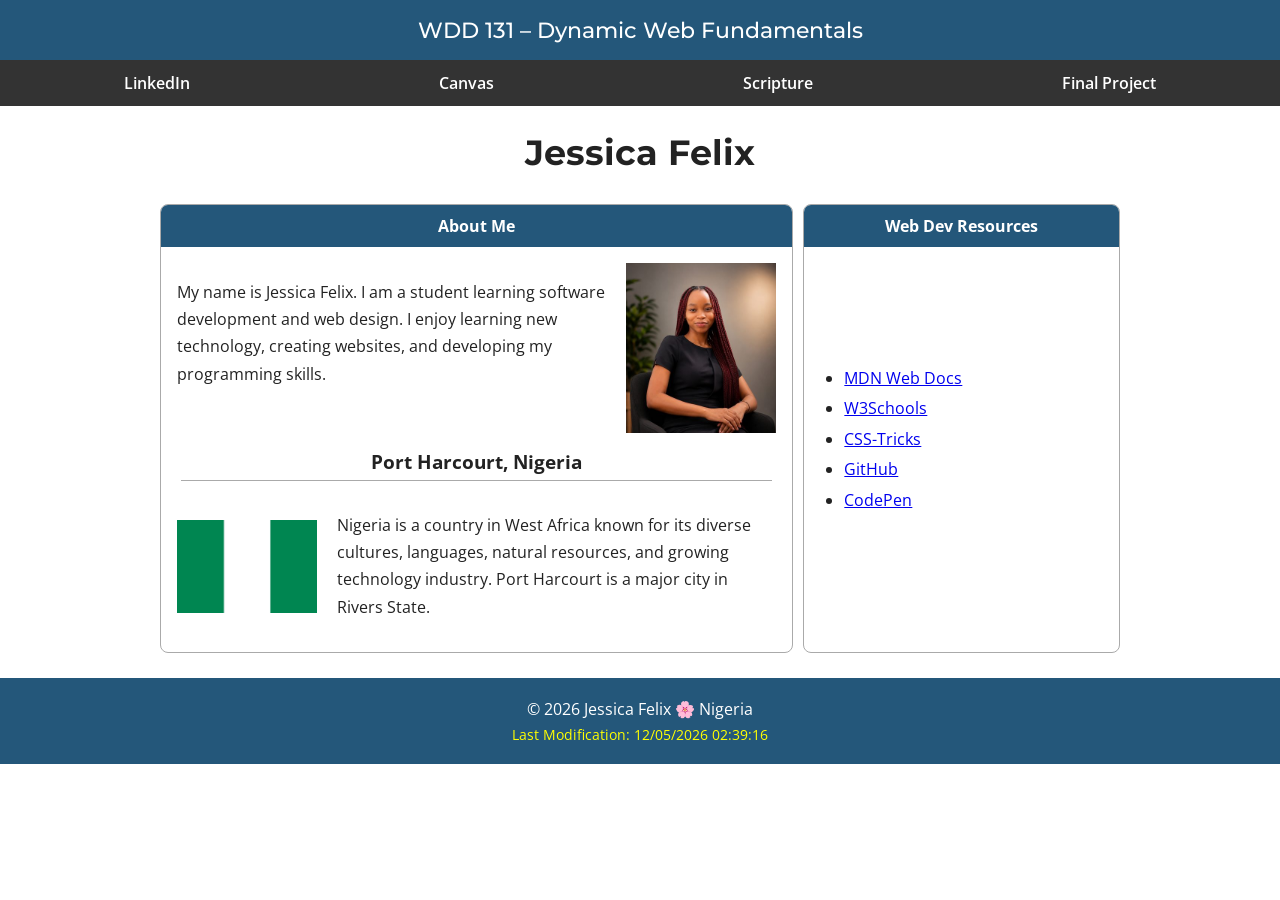
<file: index.html>
<!DOCTYPE html>
<html lang="en">
<head>
    <meta charset="UTF-8">
    <meta name="viewport" content="width=device-width, initial-scale=1.0">

    <title>WDD 131 – Dynamic Web Fundamentals – Jessica Felix</title>

    <meta name="description"
        content="WDD 131 – Dynamic Web Fundamentals – Jessica Felix. A home page featuring information about me, my interests, and useful web development resources.">

    <meta name="author" content="Jessica Felix">

    <link rel="preconnect" href="https://fonts.googleapis.com">
<link rel="preconnect" href="https://fonts.gstatic.com" crossorigin>

<link href="https://fonts.googleapis.com/css2?family=Montserrat:wght@400;500;600;700&family=Open+Sans:wght@400;600&display=swap" rel="stylesheet">

<link rel="stylesheet" href="styles/base.css">

<script src="scripts/getdates.js" defer></script>
</head>

<body>

    <header>
        <span id="course-title">WDD 131 – Dynamic Web Fundamentals</span>

        <nav>
            <a href="#">LinkedIn</a>
            <a href="https://byupw.instructure.com/">Canvas</a>
            <a href="https://www.churchofjesuschrist.org/study/scriptures">
                Scripture
            </a>
            <a href="#">Final Project</a>
        </nav>
    </header>

    <main>

        <h1>Jessica Felix</h1>

        <section class="card">
            <h2>About Me</h2>

            <div class="about-content">
                <p>
                    My name is Jessica Felix. I am a student learning
                    software development and web design. I enjoy learning
                    new technology, creating websites, and developing my
                    programming skills.
                </p>

                <img src="images/profile.jpg" alt="Jessica Felix">
            </div>

            <h3>Port Harcourt, Nigeria</h3>

            <div class="location-content">
                <img src="images/nigeria-flag.jpg" alt="Flag of Nigeria">

                <p>
                    Nigeria is a country in West Africa known for its
                    diverse cultures, languages, natural resources, and
                    growing technology industry. Port Harcourt is a major
                    city in Rivers State.
                </p>
            </div>
        </section>

        <section class="card">
            <h2>Web Dev Resources</h2>

            <ul>
                <li>
                    <a href="https://developer.mozilla.org/">
                        MDN Web Docs
                    </a>
                </li>

                <li>
                    <a href="https://www.w3schools.com/">
                        W3Schools
                    </a>
                </li>

                <li>
                    <a href="https://css-tricks.com/">
                        CSS-Tricks
                    </a>
                </li>

                <li>
                    <a href="https://github.com/">
                        GitHub
                    </a>
                </li>

                <li>
                    <a href="https://codepen.io/">
                        CodePen
                    </a>
                </li>
            </ul>
        </section>

    </main>

    <footer>
        <p>
            © <span id="currentyear"></span> Jessica Felix
            🌸 Nigeria
        </p>

        <p id="lastModified"></p>
    </footer>

</body>
</html>
</file>
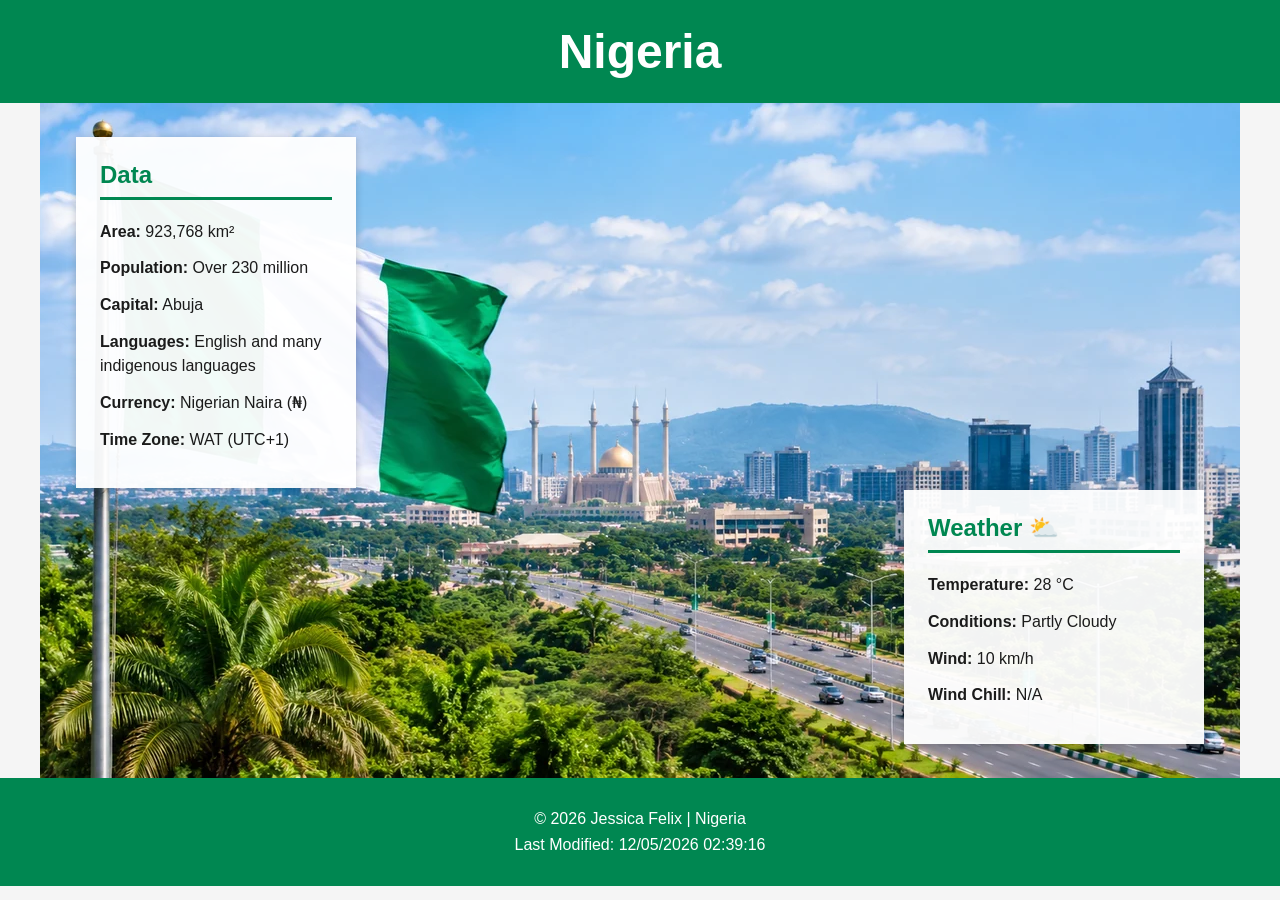
<file: place.html>
<!DOCTYPE html>
<html lang="en">
<head>
    <meta charset="UTF-8">
    <meta name="viewport" content="width=device-width, initial-scale=1.0">

    <meta name="description" content="Learn about Nigeria, its geography, culture, and weather.">
    <meta name="author" content="Jessica Felix">

    <title>Nigeria | WDD 131</title>

    <link rel="stylesheet" href="styles/place.css">
    <script src="scripts/place.js" defer></script>
</head>

<body>

    <header>
        <h1>Nigeria</h1>
    </header>

    <main>

        <section class="hero">
            <picture>
                <source media="(max-width: 600px)" srcset="images/nigeria-small.webp">
                <img src="images/nigeria-large.webp"
                     alt="Beautiful landscape in Nigeria"
                     width="1200"
                     height="800">
            </picture>
        </section>

        <section class="data">
            <h2>Data</h2>

            <div class="data-content">
                <p><strong>Area:</strong> 923,768 km²</p>
                <p><strong>Population:</strong> Over 230 million</p>
                <p><strong>Capital:</strong> Abuja</p>
                <p><strong>Languages:</strong> English and many indigenous languages</p>
                <p><strong>Currency:</strong> Nigerian Naira (₦)</p>
                <p><strong>Time Zone:</strong> WAT (UTC+1)</p>
            </div>
        </section>

        <section class="weather">
            <h2>Weather</h2>

            <img class="weather-icon"
                 src="images/weather.svg"
                 alt="Partly cloudy weather">

            <div class="weather-content">
                <p><strong>Temperature:</strong> <span id="temperature">28</span> °C</p>
                <p><strong>Conditions:</strong> Partly Cloudy</p>
                <p><strong>Wind:</strong> <span id="wind-speed">10</span> km/h</p>
                <p><strong>Wind Chill:</strong> <span id="wind-chill">N/A</span></p>
            </div>
        </section>

    </main>

    <footer>
        <p>
            © <span id="currentyear"></span> Jessica Felix | Nigeria
        </p>

        <p>
            Last Modified: <span id="lastModified"></span>
        </p>
    </footer>

</body>
</html>
</file>
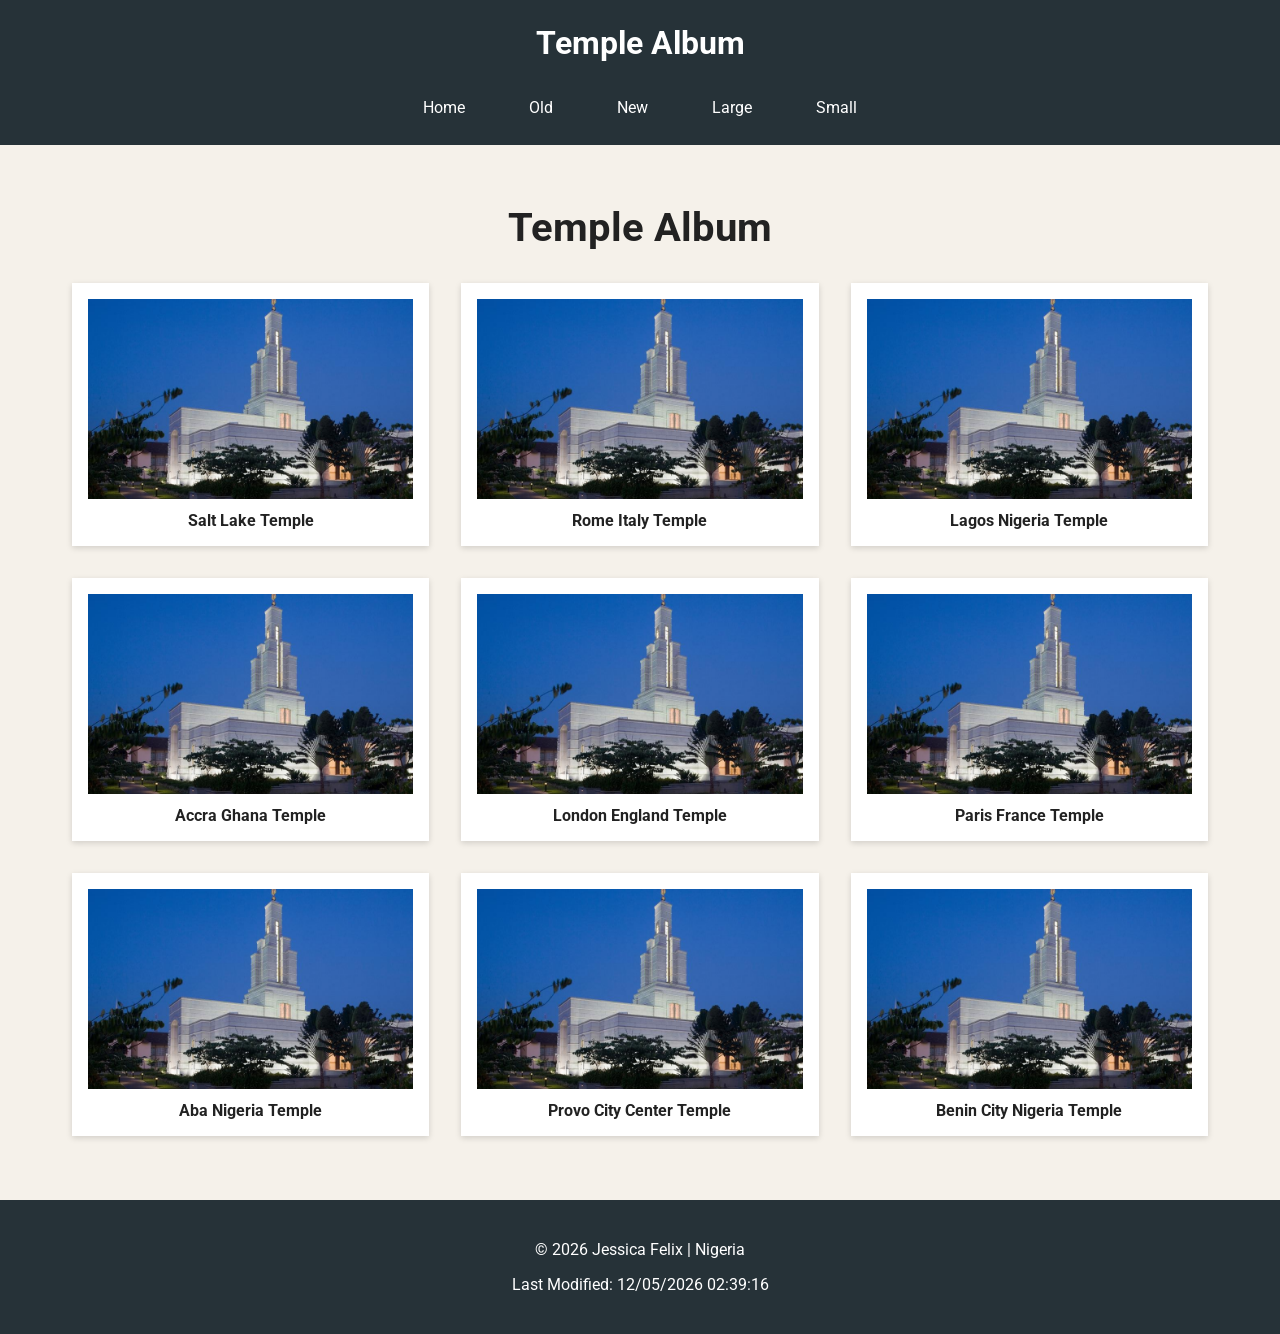
<file: temples.html>
<!DOCTYPE html>
<html lang="en">
<head>
    <meta charset="UTF-8">
    <meta name="viewport" content="width=device-width, initial-scale=1.0">
    <meta name="description" content="A responsive temple picture album featuring temples from around the world.">
    <meta name="author" content="Jessica Felix">
    <link rel="preconnect" href="https://fonts.googleapis.com">
<link rel="preconnect" href="https://fonts.gstatic.com" crossorigin>
<link href="https://fonts.googleapis.com/css2?family=Roboto:wght@400;500;700&display=swap" rel="stylesheet">



    <title>Temple Album</title>

    <link rel="stylesheet" href="styles/temples.css">
    <link rel="stylesheet" href="styles/temples-large.css">

    <script src="scripts/temples.js" defer></script>
</head>

<body>

    <header>
        <div class="header-content">
            <span>Temple Album</span>

            <button id="menu-button" aria-label="Open navigation menu">
                ☰
            </button>
        </div>

        <nav>
            <a href="temples.html">Home</a>
            <a href="#">Old</a>
            <a href="#">New</a>
            <a href="#">Large</a>
            <a href="#">Small</a>
        </nav>
    </header>

    <main>
        <h1>Temple Album</h1>
      
<div class="temple-grid">

    <figure>
        <img src="images/temple.jpg" alt="Salt Lake Temple">
        <figcaption>Salt Lake Temple</figcaption>
    </figure>

    <figure>
        <img src="images/temple.jpg" alt="Rome Italy Temple" loading="lazy">
        <figcaption>Rome Italy Temple</figcaption>
    </figure>

    <figure>
        <img src="images/temple.jpg" alt="Lagos Nigeria Temple" loading="lazy">
        <figcaption>Lagos Nigeria Temple</figcaption>
    </figure>

    <figure>
        <img src="images/temple.jpg" alt="Accra Ghana Temple" loading="lazy">
        <figcaption>Accra Ghana Temple</figcaption>
    </figure>

    <figure>
        <img src="images/temple.jpg" alt="London England Temple" loading="lazy">
        <figcaption>London England Temple</figcaption>
    </figure>

    <figure>
        <img src="images/temple.jpg" alt="Paris France Temple" loading="lazy">
        <figcaption>Paris France Temple</figcaption>
    </figure>

    <figure>
        <img src="images/temple.jpg" alt="Aba Nigeria Temple" loading="lazy">
        <figcaption>Aba Nigeria Temple</figcaption>
    </figure>

    <figure>
        <img src="images/temple.jpg" alt="Provo City Center Temple" loading="lazy">
        <figcaption>Provo City Center Temple</figcaption>
    </figure>

    <figure>
        <img src="images/temple.jpg" alt="Benin City Nigeria Temple" loading="lazy">
        <figcaption>Benin City Nigeria Temple</figcaption>
    </figure>

</div> </main>

    <footer>
        <p>&copy; <span id="currentyear"></span> Jessica Felix | Nigeria</p>
        <p id="lastModified"></p>
    </footer>

</body>
</html>
</file>
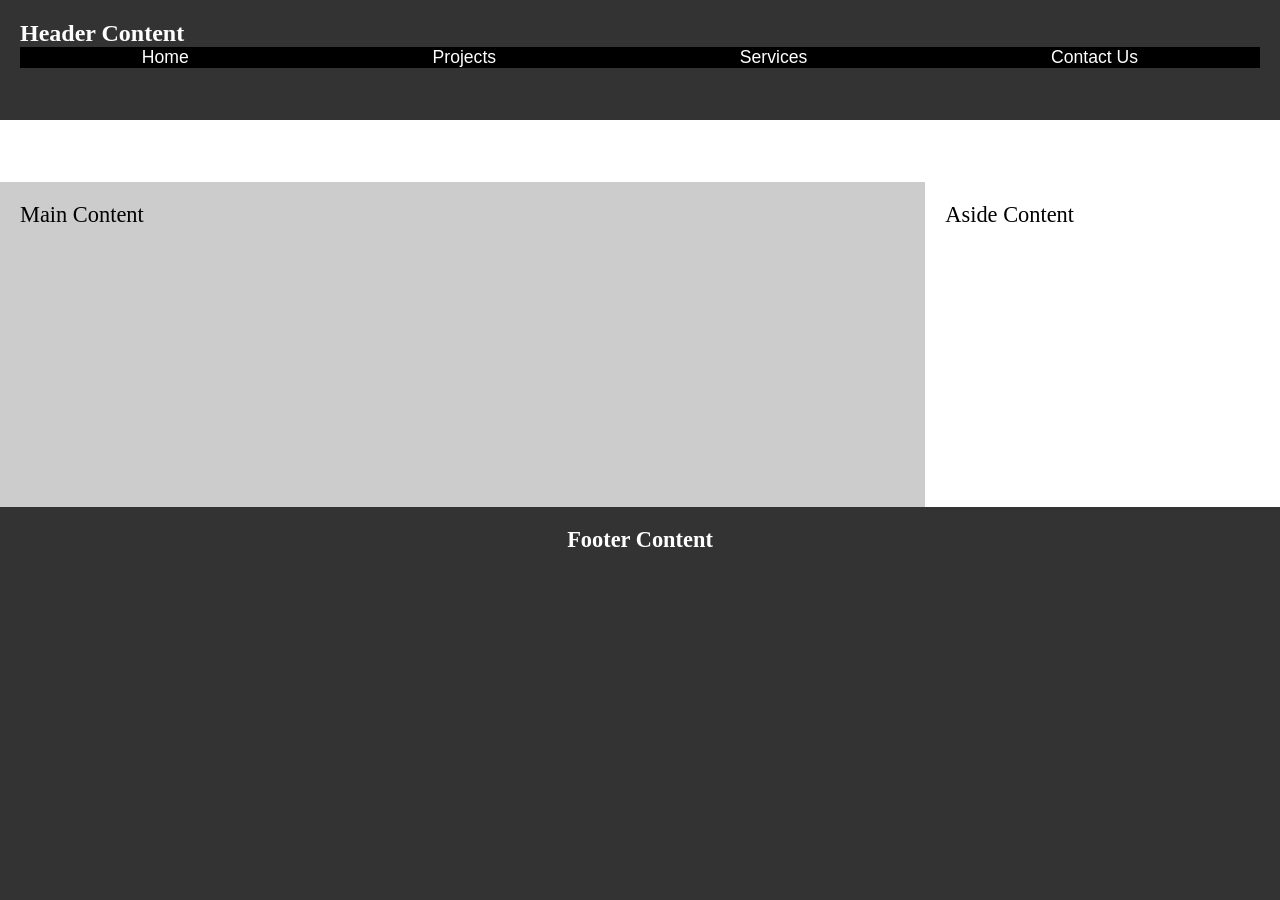
<file: week01/basic-layout.html>
<!DOCTYPE html>
<html lang="en">
<head>
    <meta charset="UTF-8">
    <meta name="viewport" content="width=device-width, initial-scale=1.0">
    <title>Jessica Felix - WDD 131</title>
    <link rel="stylesheet" href="styles/layout.css">
</head>
<body>

    <header>
        <h1>Header Content</h1>

        <nav>
            <a href="#">Home</a>
            <a href="#">Projects</a>
            <a href="#">Services</a>
            <a href="#">Contact Us</a>
        </nav>
    </header>

    <main>
        <h2>Main Content</h2>
    </main>

    <aside>
        <h2>Aside Content</h2>
    </aside>

    <footer>
        <h2>Footer Content</h2>
    </footer>

</body>
</html>
</file>
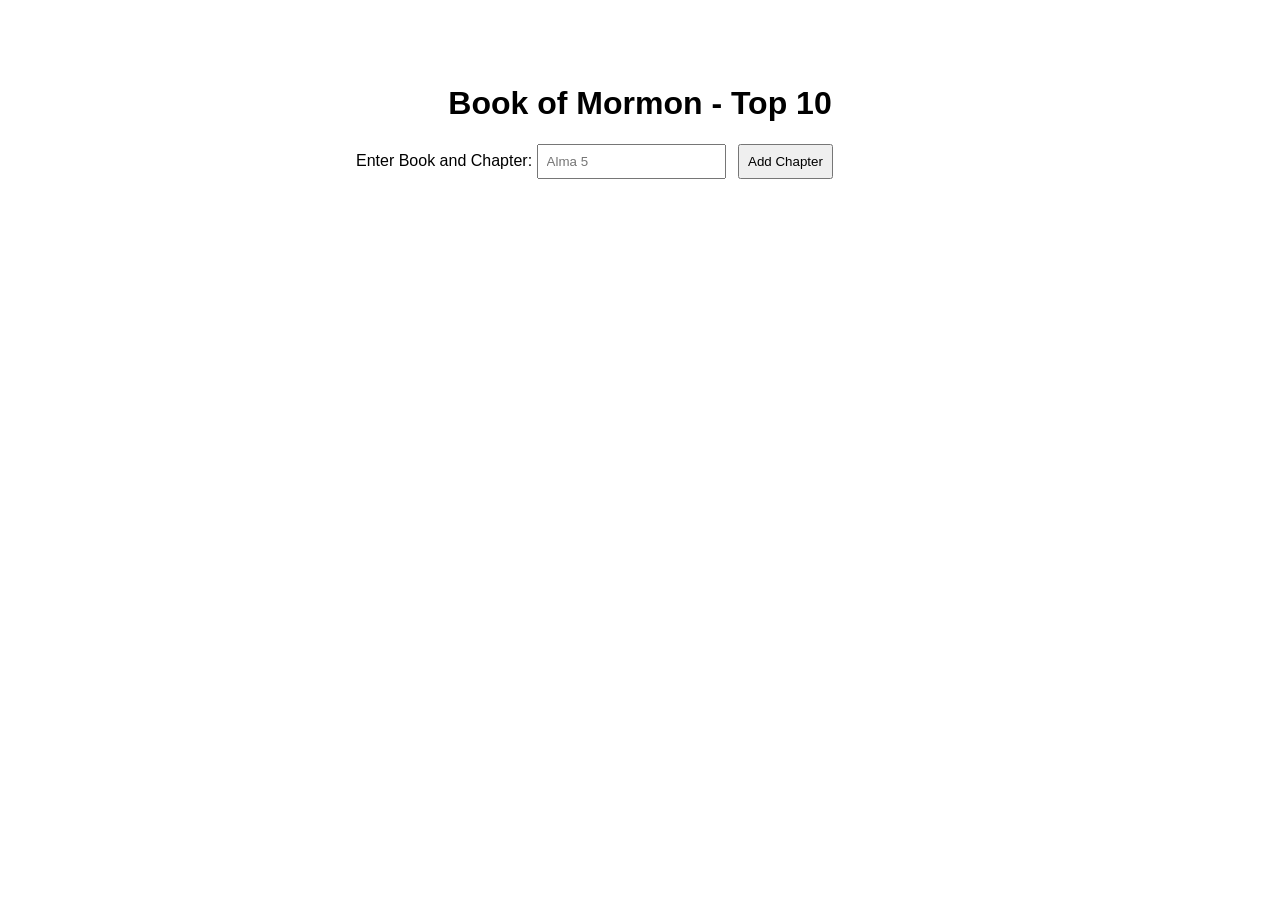
<file: week02/bom.html>
<!DOCTYPE html>

<html lang="en">
<head>
    <meta charset="UTF-8">
    <meta name="viewport" content="width=device-width, initial-scale=1.0">
    <title>Book of Mormon Top 10</title>
    <meta name="description" content="A list of favorite Book of Mormon chapters.">
    <meta name="author" content="Jessica Felix">


<link rel="stylesheet" href="styles/bom.css">
<script src="scripts/bom.js" defer></script>


</head>

<body>
    <main>
        <h1>Book of Mormon - Top 10</h1>


    <div>
        <label for="favchap">Enter Book and Chapter:</label>
        <input type="text" id="favchap" placeholder="Alma 5">
        <button type="button">Add Chapter</button>
    </div>

    <ul id="list"></ul>
</main>


</body>
</html>
</file>
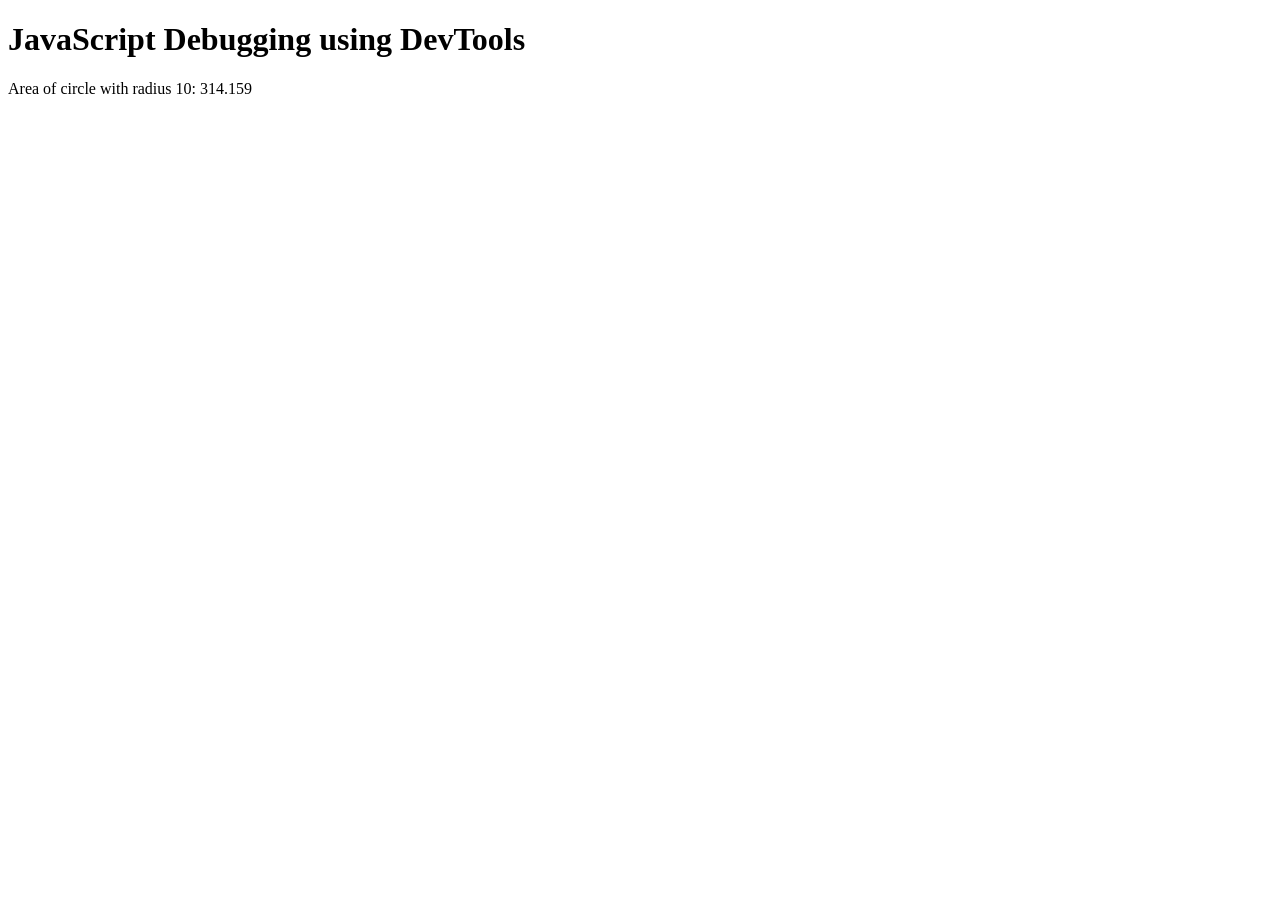
<file: week02/debugging.html>
<!DOCTYPE html>
<html lang="en">
<head>
    <meta charset="UTF-8">
    <meta name="viewport" content="width=device-width, initial-scale=1.0">
    <title>JavaScript Debugging</title>
    <script src="scripts/debugging.js" defer></script>
</head>
<body>
    <h1>JavaScript Debugging using DevTools</h1>

    <p>
        Area of circle with radius
        <span id="radius"></span>:
        <span id="area"></span>
    </p>
</body>
</html>
</file>
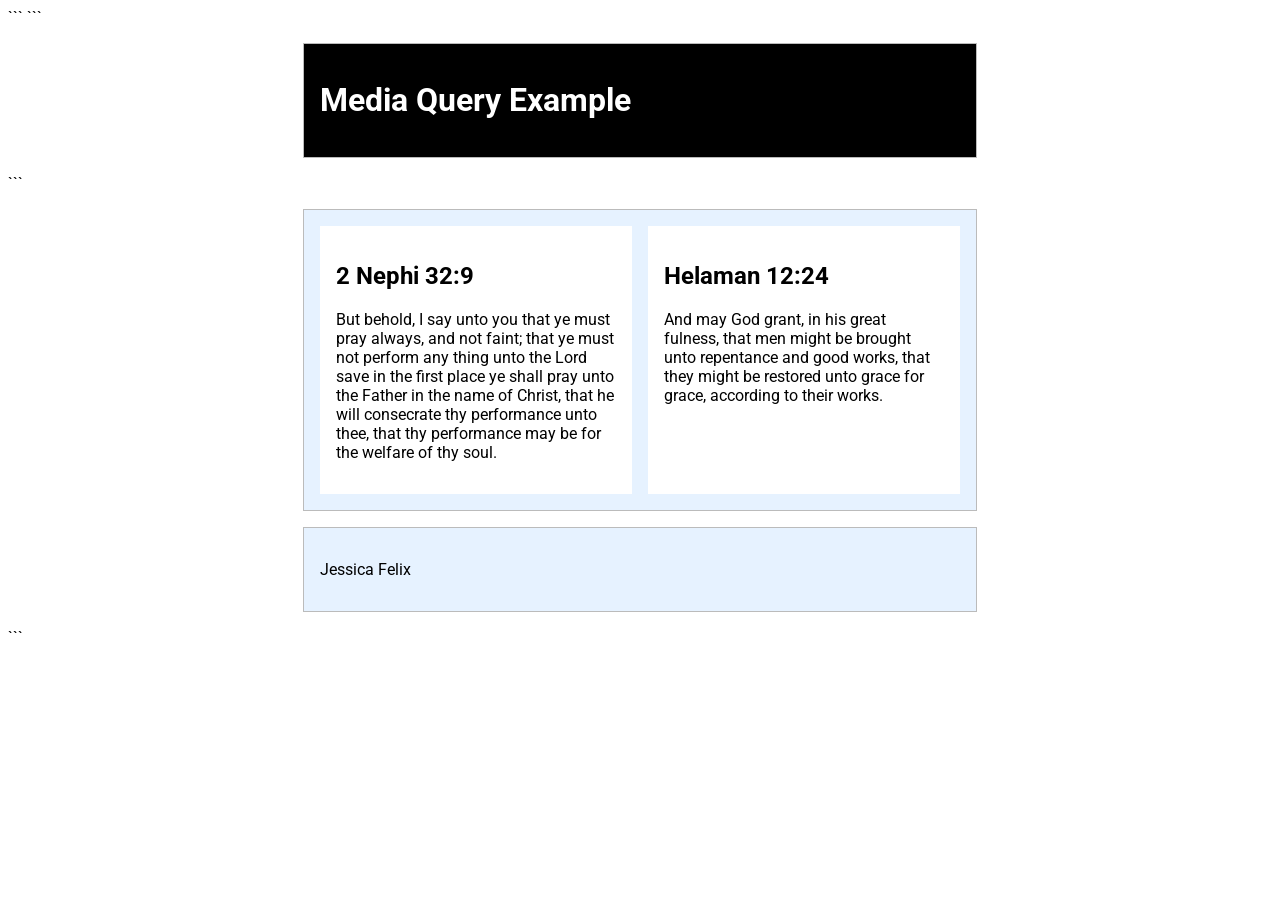
<file: week02/media-query.html>
<!DOCTYPE html>

<html lang="en">
<head>
    <meta charset="utf-8">
    <meta name="viewport" content="width=device-width, initial-scale=1.0">
    <title>WDD 131 – Media Query Example</title>
    <meta name="description" content="Media query learning activity example page.">
    <meta name="author" content="Jessica Felix">

```
<link rel="preconnect" href="https://fonts.googleapis.com">
<link rel="preconnect" href="https://fonts.gstatic.com" crossorigin>
<link href="https://fonts.googleapis.com/css2?family=Roboto&display=swap" rel="stylesheet">

<link rel="stylesheet" href="styles/media-query.css">
<link rel="stylesheet" href="styles/media-query-large.css">
```

</head>

<body>
    <header>
        <h1>Media Query Example</h1>
    </header>

```
<main>
    <section>
        <h2>2 Nephi 32:9</h2>
        <p>
            But behold, I say unto you that ye must pray always, and not faint;
            that ye must not perform any thing unto the Lord save in the first
            place ye shall pray unto the Father in the name of Christ, that he
            will consecrate thy performance unto thee, that thy performance may
            be for the welfare of thy soul.
        </p>
    </section>

    <section>
        <h2>Helaman 12:24</h2>
        <p>
            And may God grant, in his great fulness, that men might be brought
            unto repentance and good works, that they might be restored unto
            grace for grace, according to their works.
        </p>
    </section>
</main>

<footer>
    <p>Jessica Felix</p>
</footer>
```

</body>
</html>
</file>
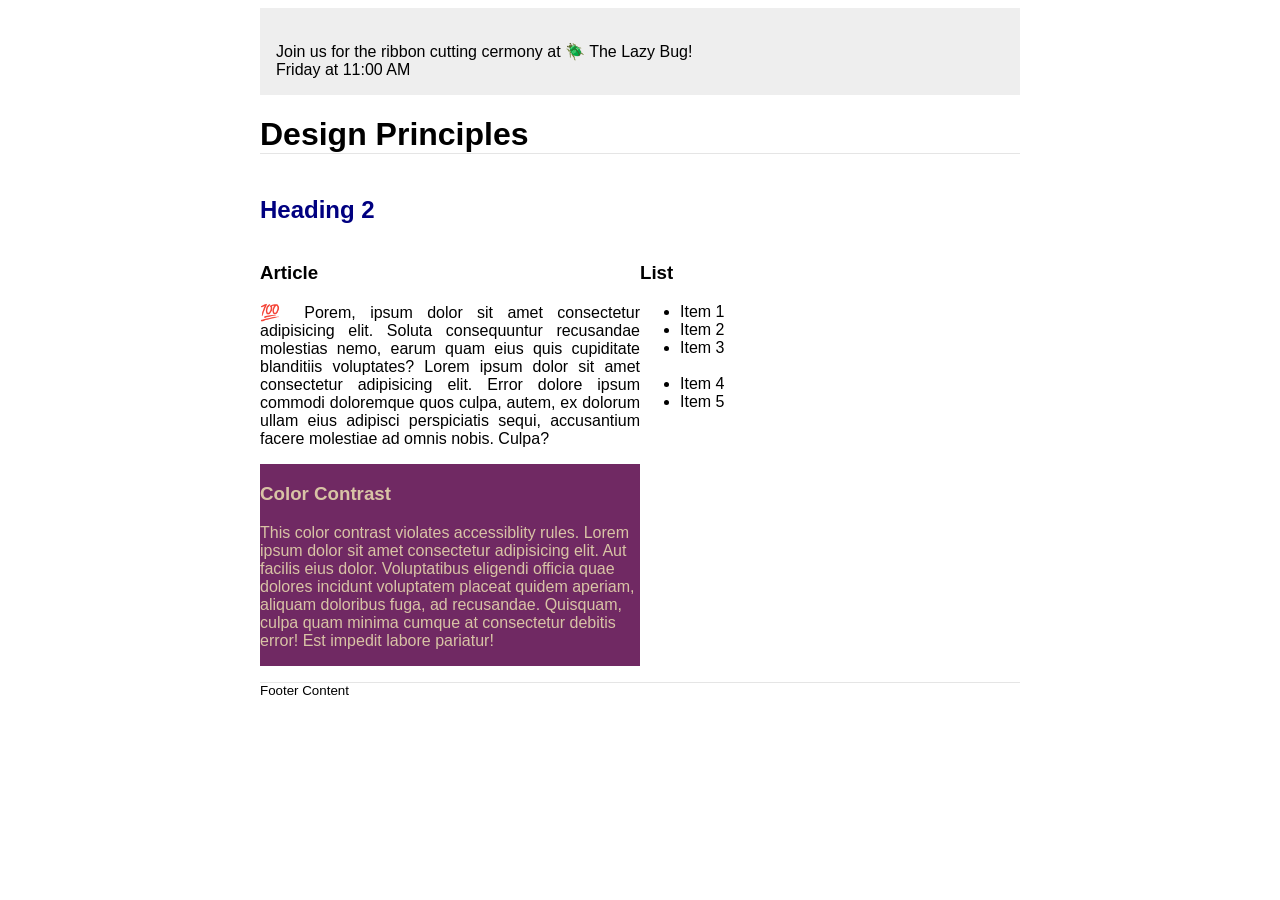
<file: week03/design.html>
<!DOCTYPE html>
<html lang="en">
<head>
    <meta charset="UTF-8">
    <meta name="viewport" content="width=device-width, initial-scale=1.0">
    <title>Document</title>

    <link rel="stylesheet" href="styles/design.css">
</head>
<body>
    <header>
	<div class="banner" behavior="alternate" direction="right"><br>Join us for the ribbon cutting cermony at 🪲 The Lazy Bug!<br>Friday at 11:00 AM</div class="banner">
	<h1>Design Principles</h1>
</header>
<main>
	<h2>Heading 2</h2>
	<section>
		<h3>Article</h3>
		<article>
			<p>💯 Porem, ipsum dolor sit amet consectetur adipisicing elit. Soluta consequuntur recusandae molestias nemo, earum quam eius quis cupiditate blanditiis voluptates? Lorem ipsum dolor sit amet consectetur adipisicing elit. Error dolore ipsum commodi doloremque quos culpa, autem, ex dolorum ullam eius adipisci perspiciatis sequi, accusantium facere molestiae ad omnis nobis. Culpa?</p>
		</article>
	</section>
	<section>
		<h3>List</h3>
		<ul>
			<li>Item 1</li>
			<li>Item 2</li>
			<li>Item 3<br><br></li>
			<li>Item 4</li>
			<li>Item 5</li>
		</ul>
	</section>
	<div class="callout">
		<h3>Color Contrast</h3>
		<p>This color contrast violates accessiblity rules. Lorem ipsum dolor sit amet consectetur adipisicing elit. Aut facilis eius dolor. Voluptatibus eligendi officia quae dolores incidunt voluptatem placeat quidem aperiam, aliquam doloribus fuga, ad recusandae. Quisquam, culpa quam minima cumque at consectetur debitis error! Est impedit labore pariatur!</p>
	</div>
</main>
<footer>
	Footer Content
</footer>
</body>
</html>
</file>
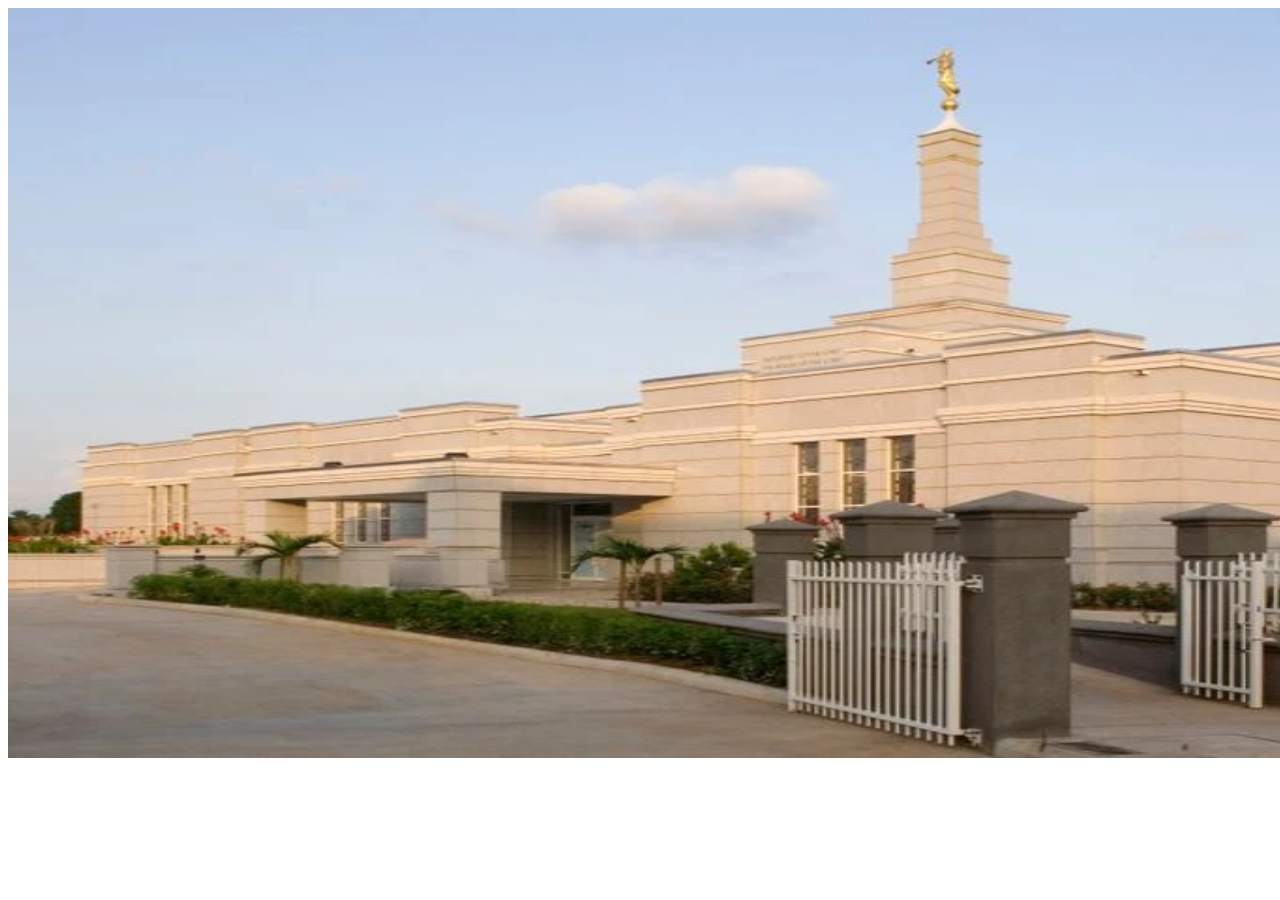
<file: week03/responsive-images.html>
<!DOCTYPE html>
<html lang="en">
<head>
    <meta charset="UTF-8">
    <meta name="viewport" content="width=device-width, initial-scale=1.0">
    <title>My Page</title>
</head>
<body>

    <main>
        <div class="hero">
            <picture>
                <source srcset="images/hero-large.webp" media="(min-width: 1000px)">
                <source srcset="images/hero-medium.webp" media="(min-width: 500px)">
                <img src="images/hero-small.webp"
                     alt="Temple name and location"
                     width="1500"
                     height="750">
            </picture>
        </div>
    </main>

</body>
</html>
</file>
<file: styles/base.css>
:root {
    --primary-color: #24577a;
    --secondary-color: #333333;
    --accent-color: #f2c94c;
    --background-color: #ffffff;
    --text-color: #222222;
}

* {
    box-sizing: border-box;
}

body {
    margin: 0;
    font-family: "Open Sans", sans-serif;
    color: var(--text-color);
    background-color: var(--background-color);
}

header {
    background-color: var(--primary-color);
    color: white;
    text-align: center;
}

#course-title {
    display: block;
    padding: 16px;
    font-family: "Montserrat", sans-serif;
    font-size: 1.4rem;
    font-weight: 500;
}

nav {
    display: flex;
    justify-content: space-around;
    align-items: center;
    background-color: var(--secondary-color);
}

nav a {
    color: white;
    text-decoration: none;
    padding: 12px 20px;
    font-weight: 600;
}

nav a:hover {
    background-color: var(--primary-color);
    color: var(--accent-color);
}

main {
    max-width: 1000px;
    margin: 0 auto;
    padding: 25px 20px;
}

h1 {
    text-align: center;
    font-family: "Montserrat", sans-serif;
    font-size: 2.2rem;
    margin: 0 0 20px;
}

.card {
    border: 1px solid #aaa;
    border-radius: 8px;
    overflow: hidden;
    background-color: white;
}

.card h2 {
    margin: 0;
    padding: 10px;
    text-align: center;
    background-color: var(--primary-color);
    color: white;
    font-size: 1rem;
}

.card p {
    line-height: 1.7;
}

.about-content {
    display: grid;
    grid-template-columns: 1fr 150px;
    gap: 20px;
    padding: 16px;
}

.about-content img {
    width: 150px;
    height: 170px;
    object-fit: cover;
}

.card h3 {
    text-align: center;
    border-bottom: 1px solid #aaa;
    margin: 0 20px;
    padding-bottom: 6px;
}

.location-content {
    display: grid;
    grid-template-columns: 140px 1fr;
    gap: 20px;
    padding: 15px 16px;
    align-items: center;
}

.location-content img {
    width: 140px;
    height: auto;
}

.card ul {
    padding: 100px 40px;
    line-height: 1.9;
}

.card ul a {
    color: #0000ee;
}

footer {
    background-color: var(--primary-color);
    color: white;
    text-align: center;
    padding: 15px;
    margin-top: 20px;
}

footer p {
    margin: 5px;
}

#lastModified {
    color: yellow;
    font-size: 0.9rem;
}

@media (min-width: 700px) {
    main {
        display: grid;
        grid-template-columns: 2fr 1fr;
        gap: 10px;
    }

    main h1 {
        grid-column: 1 / -1;
    }

    footer {
        margin-top: 0;
    }
}
</file>
<file: styles/place.css>
:root {
    --primary-color: #008751;
    --secondary-color: #ffffff;
    --accent-color: #f4c542;
    --dark-color: #1b1b1b;
    --light-green: #e8f5ee;
    --heading-font: Arial, sans-serif;
    --body-font: Arial, sans-serif;
}

* {
    box-sizing: border-box;
}

body {
    margin: 0;
    font-family: var(--body-font);
    color: var(--dark-color);
    background-color: #f5f5f5;
}

header {
    background-color: var(--primary-color);
    color: var(--secondary-color);
    text-align: center;
    padding: 1.5rem;
}

header h1 {
    margin: 0;
    font-family: var(--heading-font);
    font-size: 2.5rem;
}

main {
    max-width: 1200px;
    margin: 0 auto;
    background-color: var(--secondary-color);
}

.hero {
    width: 100%;
}

.hero picture,
.hero img {
    display: block;
    width: 100%;
}

.hero img {
    height: auto;
}

.data,
.weather {
    padding: 1.5rem;
}

.data h2,
.weather h2 {
    margin-top: 0;
    color: var(--primary-color);
    border-bottom: 3px solid var(--primary-color);
    padding-bottom: 0.5rem;
}

.data-content p,
.weather-content p {
    margin: 0.8rem 0;
    line-height: 1.5;
}

.weather-icon {
    display: block;
    width: 70px;
    height: 70px;
    margin: 1rem auto;
}

.weather-content {
    text-align: left;
}

footer {
    background-color: var(--primary-color);
    color: var(--secondary-color);
    text-align: center;
    padding: 1.5rem;
}

footer p {
    margin: 0.5rem;
}

/* Wider screens */
@media screen and (min-width: 700px) {

    header h1 {
        font-size: 3rem;
    }

    main {
        position: relative;
    }

    .data,
    .weather {
        background-color: rgba(255, 255, 255, 0.95);
        padding: 1.5rem;
        box-shadow: 0 2px 8px rgba(0, 0, 0, 0.2);
    }

    .data {
        position: absolute;
        top: 5%;
        left: 3%;
        width: 280px;
    }

    .weather {
        position: absolute;
        bottom: 5%;
        right: 3%;
        width: 300px;
    }

    .weather h2::after {
        content: " ⛅";
        font-size: 1.5rem;
    }

    .weather-icon {
        display: none;
    }

    .weather-content {
        text-align: left;
    }

    footer {
        margin-top: 0;
    }
}
</file>
<file: styles/temples.css>
/* =========================
   General Styles
   ========================= */

* {
    box-sizing: border-box;
}

body {
    margin: 0;
    font-family: 'Roboto', sans-serif;
    background-color: #f5f1ea;
    color: #222;
}

/* =========================
   Header
   ========================= */

header {
    background-color: #263238;
    color: white;
}

.header-content {
    display: flex;
    justify-content: space-between;
    align-items: center;
    padding: 1rem;
}

.header-content span {
    font-size: 1.5rem;
    font-weight: bold;
}

#menu-button {
    background: none;
    border: none;
    color: white;
    font-size: 2rem;
    cursor: pointer;
}

/* =========================
   Navigation
   ========================= */

nav {
    display: none;
    flex-direction: column;
    text-align: center;
}

nav.open {
    display: flex;
}

nav a {
    color: white;
    text-decoration: none;
    padding: 1rem;
    border-top: 1px solid #455a64;
}

nav a:hover {
    background-color: #546e7a;
}

/* =========================
   Main
   ========================= */

main {
    max-width: 800px;
    margin: 0 auto;
    padding: 1rem;
}

h1 {
    text-align: center;
    font-size: 2rem;
    margin-bottom: 2rem;
}

/* =========================
   Temple Grid
   ========================= */

.temple-grid {
    display: grid;
    grid-template-columns: 1fr;
    gap: 1.5rem;
}

figure {
    margin: 0;
    background-color: white;
    padding: 1rem;
    text-align: center;
    box-shadow: 0 2px 6px rgba(0, 0, 0, 0.15);
}

figure img {
    width: 100%;
    height: 200px;
    object-fit: cover;
    display: block;
}

figcaption {
    margin-top: 0.75rem;
    font-weight: bold;
}

/* =========================
   Footer
   ========================= */

footer {
    background-color: #263238;
    color: white;
    text-align: center;
    padding: 1.5rem;
    margin-top: 2rem;
}
</file>
<file: styles/temples-large.css>
/* =========================
   Larger Screen Styles
   ========================= */

@media screen and (min-width: 700px) {

    /* Header */

    .header-content {
        justify-content: center;
        padding: 1.5rem;
    }

    .header-content span {
        font-size: 2rem;
    }

    /* Hide hamburger on larger screens */

    #menu-button {
        display: none;
    }

    /* Navigation */

    nav {
        display: flex;
        flex-direction: row;
        justify-content: center;
        gap: 1rem;
        padding-bottom: 1rem;
    }

    nav a {
        border: none;
        padding: 0.75rem 1.5rem;
    }

    /* Main */

    main {
        max-width: 1200px;
        padding: 2rem;
    }

    h1 {
        font-size: 2.5rem;
    }

    /* Temple Grid */

    .temple-grid {
        grid-template-columns: repeat(3, 1fr);
        gap: 2rem;
    }

    figure {
        padding: 1rem;
    }
}
</file>
<file: week01/styles/layout.css>
* {
    box-sizing: border-box;
}

body {
    margin: 0;
    min-height: 100vh;
    display: grid;
    grid-template-columns: 3fr 1.15fr;
    grid-template-rows: 120px 62px 325px 1fr;
    grid-template-areas:
        "header header"
        "nav nav"
        "main aside"
        "footer footer";
    font-family: Georgia, "Times New Roman", serif;
}

header {
    grid-area: header;
    background-color: #333;
    color: white;
    padding: 20px;
}

header h1 {
    margin: 0;
    font-size: 1.5rem;
}

nav {
    grid-area: nav;
    background-color: black;
    display: flex;
    justify-content: space-around;
    align-items: center;
    font-family: Arial, sans-serif;
}

nav a {
    color: white;
    text-decoration: none;
    font-size: 1.1rem;
}

main {
    grid-area: main;
    background-color: #ccc;
    padding: 20px;
}

aside {
    grid-area: aside;
    background-color: white;
    padding: 20px;
}

main h2,
aside h2 {
    margin: 0;
    font-size: 1.4rem;
    font-weight: normal;
}

footer {
    grid-area: footer;
    background-color: #333;
    color: white;
    text-align: center;
    padding-top: 20px;
}

footer h2 {
    margin: 0;
    font-size: 1.4rem;
}
</file>
<file: week02/styles/bom.css>
body {
font-family: Arial, sans-serif;
max-width: 600px;
margin: 2rem auto;
padding: 1rem;
}

main {
padding: 1rem;
}

h1 {
text-align: center;
}

input {
padding: 0.5rem;
}

button {
padding: 0.5rem;
margin-left: 0.5rem;
}

ul {
padding: 0;
}

li {
list-style: none;
margin: 0.5rem 0;
padding: 0.5rem;
background-color: #eee;
}

li button {
float: right;
margin: 0;
}
</file>
<file: week02/styles/media-query.css>
body {
font-family: 'Roboto', sans-serif;
}

header,
main,
footer {
max-width: 640px;
margin: 1rem auto;
border: 1px solid #bbb;
padding: 1rem;
background-color: #e6f2ff;
}

main {
display: grid;
grid-template-columns: 1fr;
gap: 1rem;
}

section {
padding: 1rem;
background-color: #fff;
}
</file>
<file: week02/styles/media-query-large.css>
@media screen and (min-width: 500px) {
header {
background-color: black;
color: white;
}


main {
    grid-template-columns: 1fr 1fr;
}


}
</file>
<file: week03/styles/design.css>
body {
	font-family: Roboto, helvetica, sans-serif;
}

header,
main,
footer {
	max-width: 760px;
	margin: 0 auto;
}

.banner {
	padding: 1rem;
	background-color: #eee;
}

h1 {
	border-bottom: 1px solid rgba(0, 0, 0, 0.1);
}

main {
	display: grid;
    grid-template-columns: 1fr 1fr;
}

main h2 {
    grid-column: 1 / 3;
}

h2 {
	color: navy;
	text-align: left;
}

article p {
	text-align: justify;
}

.callout {
	color: #D8C3A5;
	background-color: #702963;
}

footer {
	margin-top: 1rem;
	border-top: 1px solid rgba(0, 0, 0, 0.1);
	font-size: smaller;
	text-align: left;
}
</file>
